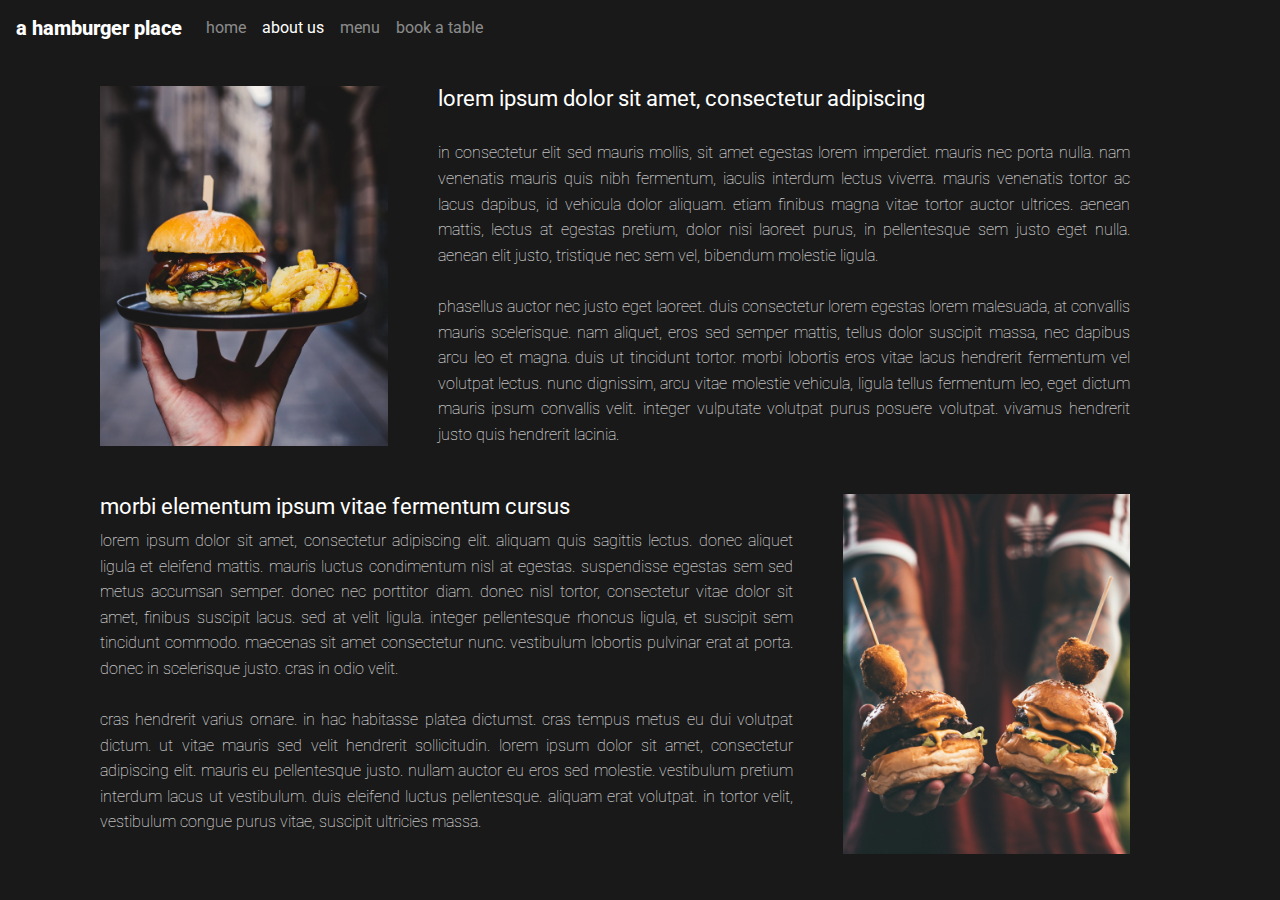
<file: about.html>
<!DOCTYPE html>

<html lang="en">

<head>
  <link href="https://stackpath.bootstrapcdn.com/bootstrap/4.5.0/css/bootstrap.min.css" rel="stylesheet">
  <link href="css/about_style.css" rel="stylesheet">
  <link rel="shortcut icon" type="image/png" href="img/burger.png"/>
  <link rel="stylesheet" href="https://cdnjs.cloudflare.com/ajax/libs/animate.css/4.0.0/animate.min.css"/>
  <meta content="width=device-width, initial-scale=1" name="viewport" />
  <title>a hamburger place</title>
</head>

<body>
  <nav class="navbar navbar-expand-lg navbar-light">
    <a class="navbar-brand text-white" href="index.html">a hamburger place</a>
    <button class="navbar-toggler" type="button" data-toggle="collapse" data-target="#navbarTogglerDemo01"
      aria-controls="navbarTogglerDemo01" aria-expanded="false" aria-label="Toggle navigation">
      <span class="navbar-toggler-icon" style="filter: invert(100%);"></span>
    </button>
    <div class="collapse navbar-collapse" id="navbarTogglerDemo01">
      <ul class="navbar-nav mr-auto mt-2 mt-lg-0">
        <li class="nav-item">
          <a class="nav-link text-white-50" href="index.html">Home</a>
        </li>
        <li class="nav-item active">
          <a class="nav-link text-white" href="about.html">About us<span class="sr-only">(current)</span></a>
        </li>
        <li class="nav-item">
          <a class="nav-link text-white-50" href="menu.html">Menu</a>
        </li>
        <li class="nav-item">
          <a class="nav-link text-white-50" href="book.html">Book a table</a>
        </li>
      </ul>
    </div>
  </nav>

  <div class="content">
    <div class="text-content-1">
      <img src="img/about1.webp" id="first-image" alt="Photo of a hamburger with fries" class="animate__animated animate__fadeIn animate__fast">
      <div class="text">
        <h1 id="first-title" class="animate__animated animate__fadeIn animate__slow">Lorem ipsum dolor sit amet, consectetur adipiscing</h1>
        <p id="first-paragraph" class="animate__animated animate__fadeIn animate__slower">In consectetur elit sed mauris mollis, sit amet egestas lorem imperdiet. Mauris nec
          porta nulla. Nam
          venenatis
          mauris quis nibh fermentum, iaculis interdum
          lectus viverra. Mauris venenatis tortor ac lacus dapibus, id vehicula dolor aliquam. Etiam finibus magna vitae
          tortor auctor ultrices. Aenean mattis, lectus at
          egestas pretium, dolor nisi laoreet purus, in pellentesque sem justo eget nulla. Aenean elit justo, tristique
          nec
          sem vel, bibendum molestie ligula.</br></br>

          Phasellus auctor nec justo eget laoreet. Duis consectetur lorem egestas lorem malesuada, at convallis mauris
          scelerisque. Nam aliquet, eros sed semper mattis,
          tellus dolor suscipit massa, nec dapibus arcu leo et magna. Duis ut tincidunt tortor. Morbi lobortis eros
          vitae
          lacus hendrerit fermentum vel volutpat lectus.
          Nunc dignissim, arcu vitae molestie vehicula, ligula tellus fermentum leo, eget dictum mauris ipsum convallis
          velit.
          Integer vulputate volutpat purus posuere
          volutpat. Vivamus hendrerit justo quis hendrerit lacinia.</p>
      </div>
    </div>
    <div class="text-content-2">
      <img src="img/about2.webp" id="second-image" alt="Photo of two hamburgers" class="animate__animated animate__fadeIn animate__fast">
      <div class="text">
        <h1 id="second-title" class="animate__animated animate__fadeIn animate__slow">Morbi elementum ipsum vitae fermentum cursus</h1>
        <p id="second-paragraph" class="animate__animated animate__fadeIn animate__slower">Lorem ipsum dolor sit amet, consectetur adipiscing elit. Aliquam quis sagittis lectus.
          Donec aliquet ligula et eleifend mattis. Mauris luctus condimentum nisl
          at egestas. Suspendisse egestas sem sed metus accumsan semper. Donec nec porttitor diam. Donec nisl tortor,
          consectetur vitae dolor sit amet, finibus suscipit
          lacus.
          Sed at velit ligula. Integer pellentesque rhoncus ligula, et suscipit sem tincidunt commodo. Maecenas sit amet
          consectetur nunc. Vestibulum lobortis pulvinar erat
          at porta. Donec in scelerisque justo. Cras in odio velit.</br></br>

          Cras hendrerit varius ornare. In hac habitasse platea dictumst. Cras tempus metus eu dui volutpat
          dictum. Ut
          vitae mauris sed velit hendrerit sollicitudin.
          Lorem ipsum dolor sit amet, consectetur adipiscing elit. Mauris eu pellentesque justo. Nullam auctor eu eros
          sed molestie. Vestibulum pretium interdum lacus ut vestibulum. Duis eleifend luctus pellentesque. Aliquam erat
          volutpat.
          In tortor velit, vestibulum congue purus vitae, suscipit ultricies massa. </p>
      </div>
    </div>
  </div>

  <script src="https://code.jquery.com/jquery-3.5.1.slim.min.js"
    integrity="sha384-DfXdz2htPH0lsSSs5nCTpuj/zy4C+OGpamoFVy38MVBnE+IbbVYUew+OrCXaRkfj" crossorigin="anonymous">
  </script>
  <script src="https://cdn.jsdelivr.net/npm/popper.js@1.16.1/dist/umd/popper.min.js"
    integrity="sha384-9/reFTGAW83EW2RDu2S0VKaIzap3H66lZH81PoYlFhbGU+6BZp6G7niu735Sk7lN" crossorigin="anonymous">
  </script>
  <script src="https://stackpath.bootstrapcdn.com/bootstrap/4.5.2/js/bootstrap.min.js"
    integrity="sha384-B4gt1jrGC7Jh4AgTPSdUtOBvfO8shuf57BaghqFfPlYxofvL8/KUEfYiJOMMV+rV" crossorigin="anonymous">
  </script>
</body>

</html>
</file>
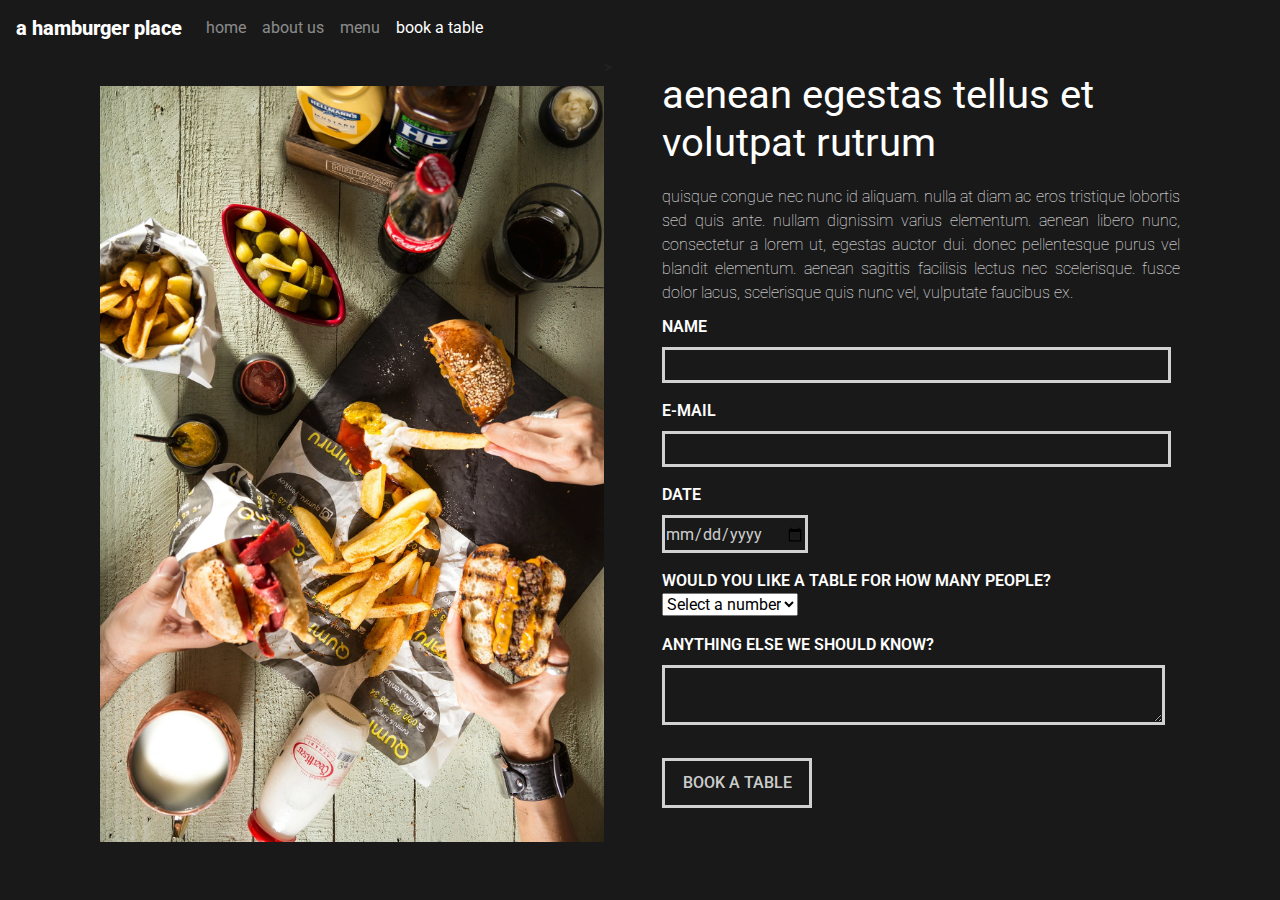
<file: book.html>
<!DOCTYPE html>

<html lang="en">

<head>
  <link href="https://stackpath.bootstrapcdn.com/bootstrap/4.5.0/css/bootstrap.min.css" rel="stylesheet">
  <link href="css/book_style.css" rel="stylesheet">
  <link rel="shortcut icon" type="image/png" href="img/burger.png" />
  <link rel="stylesheet" href="https://cdnjs.cloudflare.com/ajax/libs/animate.css/4.0.0/animate.min.css"/>
  <meta content="width=device-width, initial-scale=1" name="viewport" />
  <title>a hamburger place</title>
</head>

<body>
  <nav class="navbar navbar-expand-lg navbar-light">
    <a class="navbar-brand text-white" href="index.html">a hamburger place</a>
    <button class="navbar-toggler" type="button" data-toggle="collapse" data-target="#navbarTogglerDemo01"
      aria-controls="navbarTogglerDemo01" aria-expanded="false" aria-label="Toggle navigation">
      <span class="navbar-toggler-icon" style="filter: invert(100%);"></span>
    </button>
    <div class="collapse navbar-collapse" id="navbarTogglerDemo01">
      <ul class="navbar-nav mr-auto mt-2 mt-lg-0">
        <li class="nav-item">
          <a class="nav-link text-white-50" href="index.html">Home</a>
        </li>
        <li class="nav-item">
          <a class="nav-link text-white-50" href="about.html">About us</a>
        </li>
        <li class="nav-item">
          <a class="nav-link text-white-50" href="menu.html">Menu</a>
        </li>
        <li class="nav-item active">
          <a class="nav-link text-white" href="book.html">Book a table<span class="sr-only">(current)</span></a>
        </li>
      </ul>
    </div>
  </nav>
  <div class="reservation-content">
    <img src="img/book.webp" alt="A table full of people eating hamburgers" class="animate__animated animate__fadeIn animate__slow">>
    <div class="reservation-text animate__animated animate__fadeIn animate__slow">
      <h1>Aenean egestas tellus et volutpat rutrum</h1>
      <p id="text-content">Quisque congue nec nunc id aliquam. Nulla at diam ac eros tristique lobortis sed quis ante.
        Nullam dignissim varius elementum. Aenean libero nunc, consectetur a lorem ut, egestas auctor dui. Donec
        pellentesque purus vel blandit elementum. Aenean sagittis
        facilisis lectus nec scelerisque. Fusce dolor lacus, scelerisque quis nunc vel, vulputate faucibus ex.</p>

      <form class="animate__animated animate__fadeIn animate__slow animate__delay-1s">
        <div class="form-group">
          <label id="name-label" for="name">Name</label></br>
          <input name="name" type="text" id="name">
        </div>

        <div class="form-group">
          <label id="email-label" for="email">E-mail</label></br>
          <input name="email" type="email" id="email">
        </div>

        <div class="form-group">
          <label for="date">Date</label></br>
          <input type="date" name="date" id="date">
        </div>

        <div class="form-group">
          <label id="table-label">Would you like a table for how many people?</label>
          <select name="table" required>
            <option disabled selected value>Select a number</option>
            <option value="2">2</option>
            <option value="3">3</option>
            <option value="4">4</option>
            <option value="5">5</option>
            <option value="6+">6 or more</option>
          </select>
        </div>

        <div class="form-group">
          <label>Anything else we should know?</label></br>
          <textarea name="comment">
          </textarea>
        </div>
      </form>

      <button type="submit" id="book" onclick="validate()">Book a table</button>
    </div>
  </div>

  <script src="js/book_js.js" type="text/javascript"></script>
  <script src="https://code.jquery.com/jquery-3.5.1.slim.min.js"
    integrity="sha384-DfXdz2htPH0lsSSs5nCTpuj/zy4C+OGpamoFVy38MVBnE+IbbVYUew+OrCXaRkfj" crossorigin="anonymous">
  </script>
  <script src="https://cdn.jsdelivr.net/npm/popper.js@1.16.1/dist/umd/popper.min.js"
    integrity="sha384-9/reFTGAW83EW2RDu2S0VKaIzap3H66lZH81PoYlFhbGU+6BZp6G7niu735Sk7lN" crossorigin="anonymous">
  </script>
  <script src="https://stackpath.bootstrapcdn.com/bootstrap/4.5.2/js/bootstrap.min.js"
    integrity="sha384-B4gt1jrGC7Jh4AgTPSdUtOBvfO8shuf57BaghqFfPlYxofvL8/KUEfYiJOMMV+rV" crossorigin="anonymous">
  </script>
</body>

</html>
</file>
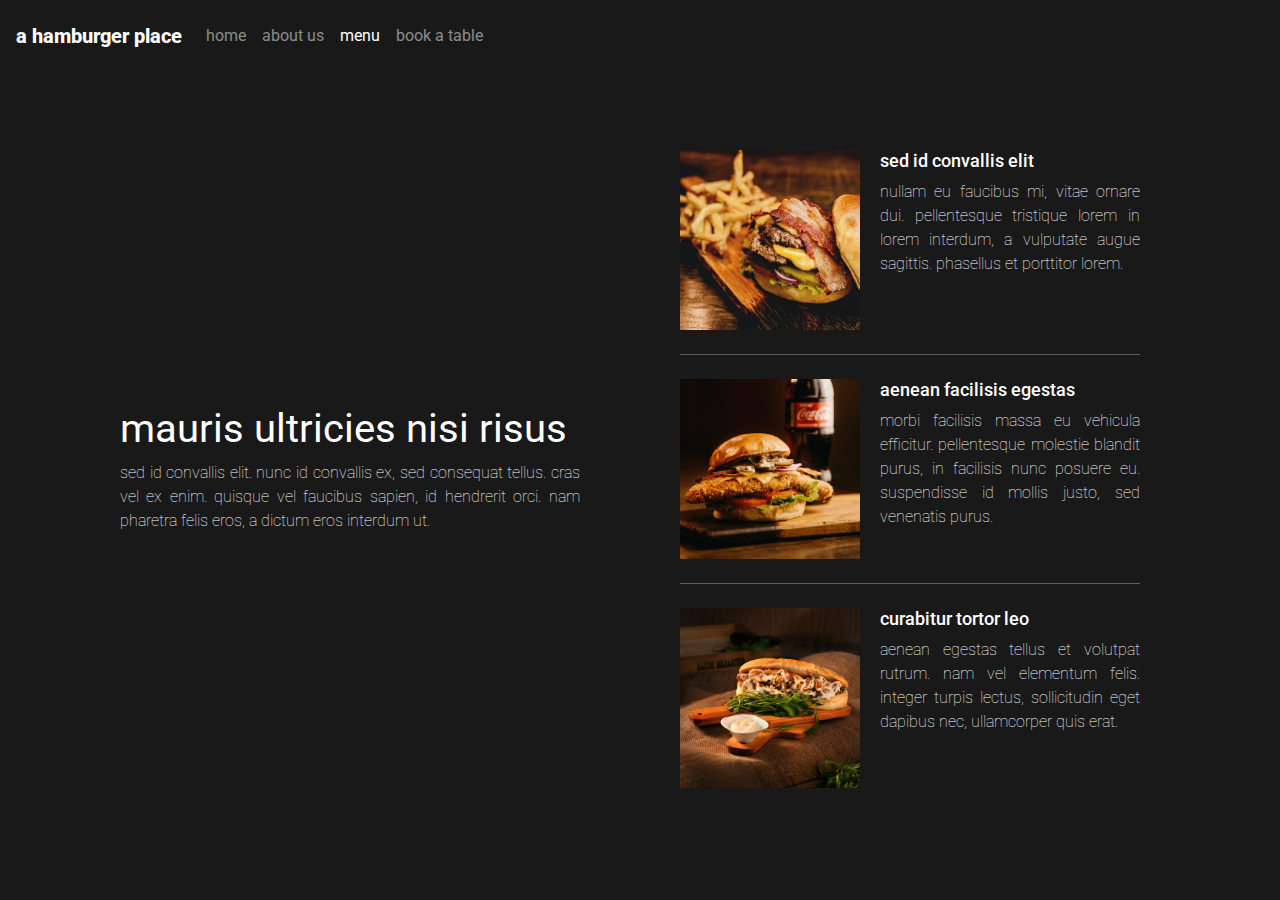
<file: menu.html>
<!DOCTYPE html>

<html lang="en">

<head>
  <link href="https://stackpath.bootstrapcdn.com/bootstrap/4.5.0/css/bootstrap.min.css" rel="stylesheet">
  <link href="css/menu_style.css" rel="stylesheet">
  <link rel="shortcut icon" type="image/png" href="img/burger.png"/>
  <link rel="stylesheet" href="https://cdnjs.cloudflare.com/ajax/libs/animate.css/4.0.0/animate.min.css"/>
  <meta content="width=device-width, initial-scale=1" name="viewport" />
  <title>a hamburger place</title>
</head>

<body>
  <nav class="navbar navbar-expand-lg navbar-light">
    <a class="navbar-brand text-white" href="index.html">a hamburger place</a>
    <button class="navbar-toggler" type="button" data-toggle="collapse" data-target="#navbarTogglerDemo01"
      aria-controls="navbarTogglerDemo01" aria-expanded="false" aria-label="Toggle navigation">
      <span class="navbar-toggler-icon" style="filter: invert(100%);"></span>
    </button>
    <div class="collapse navbar-collapse" id="navbarTogglerDemo01">
      <ul class="navbar-nav mr-auto mt-2 mt-lg-0">
        <li class="nav-item">
          <a class="nav-link text-white-50" href="index.html">Home</a>
        </li>
        <li class="nav-item">
          <a class="nav-link text-white-50" href="about.html">About us</a>
        </li>
        <li class="nav-item active">
          <a class="nav-link text-white" href="menu.html">Menu<span class="sr-only">(current)</span></a>
        </li>
        <li class="nav-item">
          <a class="nav-link text-white-50" href="book.html">Book a table</a>
        </li>
      </ul>
    </div>
  </nav>

  <div class="box-content">
    <div class="menu-description animate__animated animate__fadeIn animate__fast">
      <h1>Mauris ultricies nisi risus</h1>
      <p>Sed id convallis elit. Nunc id convallis ex, sed consequat tellus. Cras vel ex enim. Quisque vel faucibus
        sapien,
        id hendrerit orci. Nam pharetra felis eros,
        a dictum eros interdum ut. </p>
    </div>

    <div class="menu-list">
      <ul>
        <li class="animate__animated animate__fadeIn animate__slow">
          <img src="img/menu1.webp" alt="" class="menu-photo">
          <div class="hamburger-details">
            <h2>Sed id convallis elit</h2>
            <p>Nullam eu faucibus mi, vitae ornare dui. Pellentesque tristique lorem in lorem interdum, a vulputate
              augue
              sagittis. Phasellus et porttitor lorem.</p>
          </div>
        </li>
        <hr class="solid animate__animated animate__fadeIn animate__slow animate__delay-1s">
        <li class="animate__animated animate__fadeIn animate__slow animate__delay-1s">
          <img src="img/menu2.webp" alt="" class="menu-photo">
          <div class="hamburger-details">
            <h2>Aenean facilisis egestas</h2>
            <p>Morbi facilisis massa eu vehicula efficitur. Pellentesque molestie blandit purus, in facilisis nunc
              posuere
              eu.
              Suspendisse id mollis justo, sed venenatis purus.</p>
          </div>
        </li>
        <hr class="solid animate__animated animate__fadeIn animate__slow animate__delay-2s">
        <li class="animate__animated animate__fadeIn animate__slow animate__delay-2s">
          <img src="img/menu3.webp" alt="" class="menu-photo">
          <div class="hamburger-details">
            <h2>Curabitur tortor leo</h2>
            <p>Aenean egestas tellus et volutpat rutrum. Nam vel elementum felis. Integer turpis lectus, sollicitudin
              eget
              dapibus nec, ullamcorper quis erat.</p>
          </div>
        </li>
      </ul>
    </div>
  </div>

  <script src="https://code.jquery.com/jquery-3.5.1.slim.min.js"
    integrity="sha384-DfXdz2htPH0lsSSs5nCTpuj/zy4C+OGpamoFVy38MVBnE+IbbVYUew+OrCXaRkfj" crossorigin="anonymous">
  </script>
  <script src="https://cdn.jsdelivr.net/npm/popper.js@1.16.1/dist/umd/popper.min.js"
    integrity="sha384-9/reFTGAW83EW2RDu2S0VKaIzap3H66lZH81PoYlFhbGU+6BZp6G7niu735Sk7lN" crossorigin="anonymous">
  </script>
  <script src="https://stackpath.bootstrapcdn.com/bootstrap/4.5.2/js/bootstrap.min.js"
    integrity="sha384-B4gt1jrGC7Jh4AgTPSdUtOBvfO8shuf57BaghqFfPlYxofvL8/KUEfYiJOMMV+rV" crossorigin="anonymous">
  </script>
</body>

</html>
</file>
<file: css/about_style.css>
@import url('https://fonts.googleapis.com/css2?family=Roboto:wght@100;300;400;500;700;900&display=swap');

body {
    background-color: rgb(25, 25, 25);
}

nav {
    font-family: 'Roboto', sans-serif;
}

nav span {
    font-weight: 700;
}

.navbar-brand {
    font-family: 'Roboto', sans-serif;
    font-weight: 800;
}

#navbarNav {
    display: -webkit-box;
    display: -ms-flexbox;
    display: flex;
    -webkit-box-pack: end;
        -ms-flex-pack: end;
            justify-content: flex-end;
}

.nav-item {
    text-transform: lowercase;
}

.content {
    display: -webkit-box;
    display: -ms-flexbox;
    display: flex;
    -webkit-box-orient: vertical;
    -webkit-box-direction: normal;
        -ms-flex-direction: column;
            flex-direction: column;
}

.text-content-1 {
    display: -webkit-box;
    display: -ms-flexbox;
    display: flex;
    -webkit-box-orient: horizontal;
    -webkit-box-direction: normal;
        -ms-flex-direction: row;
            flex-direction: row;
}

.text-content-2 {
    display: -webkit-box;
    display: -ms-flexbox;
    display: flex;
    -webkit-box-orient: horizontal;
    -webkit-box-direction: reverse;
        -ms-flex-direction: row-reverse;
            flex-direction: row-reverse;
}

.text {
    font-family: 'Roboto', sans-serif;
    text-transform: lowercase;
}

#first-image {
    max-height: 40vh;
    margin: 30px 0px 0px 100px;
}

#first-title {
    font-size: 22px;
    font-weight: 400;
    color: rgb(255, 255, 255);
    padding: 30px 150px 20px 50px;
}

#first-paragraph {
    font-weight: 100;
    text-align: justify;
    color: rgb(255, 255, 255);
    padding: 0px 150px 0px 50px;
    line-height: 1.6em;
}

#second-image {
    max-height: 40vh;
    margin: 30px 150px 0px 0px;
}

#second-title {
    font-size: 22px;
    font-weight: 400;
    color: rgb(255, 255, 255);
    padding: 30px 50px 0px 100px;
}

#second-paragraph {
    font-weight: 100;
    text-align: justify;
    color: rgb(255, 255, 255);
    padding: 0px 50px 0px 100px;
    line-height: 1.6em;
}

#second-text-block {
    margin: 60px 0px 0px 100px;
}

#book {
    font-family: 'Roboto', sans-serif;
    font-weight: 500;
    text-transform: uppercase;
    color: rgb(255, 255, 255, .8);
    background-color: transparent;
    border: 3px solid rgb(255, 255, 255, .8);
    padding: 7px;
    margin: 0px 0px 0px 220px;
    -webkit-transition-duration: .4s;
         -o-transition-duration: .4s;
            transition-duration: .4s;
}

#book:hover {
    border: 3px solid rgb(255, 255, 255, .4);
    color: rgb(255, 255, 255, .4);
    -webkit-transition-duration: .4s;
         -o-transition-duration: .4s;
            transition-duration: .4s;
}

@media (max-width: 900px) {

    .text-content-1, .text-content-2 {
        -webkit-box-align: center;
            -ms-flex-align: center;
                align-items: center;
        -webkit-box-pack: center;
            -ms-flex-pack: center;
                justify-content: center;
        -webkit-box-orient: vertical;
        -webkit-box-direction: normal;
            -ms-flex-direction: column;
                flex-direction: column;
    }

    #first-image, #second-image {
        max-width: 90vw;
        max-height: 100vh;
        margin: 30px 0px 0px 0px;
    }
    
    #first-title, #second-title {
        padding: 20px 0px 0px 0px;
        text-align: center;
    }
    
    #first-paragraph, #second-paragraph {
        text-align: justify;
        width: 80vw;
        margin: auto;
        padding: 0px 0px 20px 0px;
    }
}
</file>
<file: css/book_style.css>
@import url('https://fonts.googleapis.com/css2?family=Roboto:wght@100;300;400;500;700;900&display=swap');

body {
    background-color: rgb(25, 25, 25);
}

nav {
    font-family: 'Roboto', sans-serif;
}

nav span {
    font-weight: 700;
}

.navbar-brand {
    font-family: 'Roboto', sans-serif;
    font-weight: 800;
}

#navbarNav {
    display: -webkit-box;
    display: -ms-flexbox;
    display: flex;
    -webkit-box-pack: end;
        -ms-flex-pack: end;
            justify-content: flex-end;
}

.nav-item {
    text-transform: lowercase;
}

img {
    margin: 30px 0px 0px 100px;
    max-height: 84vh;
}

.reservation-content {
    display: -webkit-box;
    display: -ms-flexbox;
    display: flex;
    -webkit-box-orient: horizontal;
    -webkit-box-direction: normal;
        -ms-flex-direction: row;
            flex-direction: row;
}

.reservation-text {
    display: -webkit-box;
    display: -ms-flexbox;
    display: flex;
    -webkit-box-orient: vertical;
    -webkit-box-direction: normal;
        -ms-flex-direction: column;
            flex-direction: column;
    padding: 15px 100px 0px 50px;
}

.diet-flex-box {
    display: -webkit-box;
    display: -ms-flexbox;
    display: flex;
    -webkit-box-orient: horizontal;
    -webkit-box-direction: normal;
        -ms-flex-direction: row;
            flex-direction: row;
}

h1 {
    font-family: 'Roboto', sans-serif;
    font-weight: 400;
    color: rgb(255, 255, 255);
    text-transform: lowercase;
}

#text-content {
    font-family: 'Roboto', sans-serif;
    font-weight: 100;
    text-align: justify;
    color: rgb(255, 255, 255);
    text-transform: lowercase;
    padding: 10px 0px 0px 0px;
    margin-bottom: 10px;
}

label {
    font-family: 'Roboto', sans-serif;
    font-weight: 600;
    text-transform: uppercase;
    color: rgb(255, 255, 255);
}

#table-label {
    margin: 0px 10px 0px 0px;
}

input, textarea {
    color: rgb(255, 255, 255, .8);
    background-color: transparent;
    border: 3px solid rgb(255, 255, 255, .8);
    padding: 4px 300px 2px 0px;
}

#date {
    padding: 4px 0px 2px 0px;
}

#book {
    font-family: 'Roboto', sans-serif;
    font-weight: 500;
    text-transform: uppercase;
    color: rgb(255, 255, 255, .8);
    background-color: transparent;
    border: 3px solid rgb(255, 255, 255, .8);
    width: 150px;
    padding: 10px;
    margin: 10px 0px 0px 0px;
    -webkit-transition-duration: .4s;
         -o-transition-duration: .4s;
            transition-duration: .4s;
}

#book:hover {
    border: 3px solid rgb(255, 255, 255, .4);
    color: rgb(255, 255, 255, .4);
    -webkit-transition-duration: .4s;
         -o-transition-duration: .4s;
            transition-duration: .4s;
}

@media (max-width: 900px) {
    .reservation-content {
        -webkit-box-orient: vertical;
        -webkit-box-direction: normal;
            -ms-flex-direction: column;
                flex-direction: column;
        -webkit-box-pack: center;
            -ms-flex-pack: center;
                justify-content: center;
        -webkit-box-align: center;
            -ms-flex-align: center;
                align-items: center;
        padding: 30px 0px 0px 0px;
    }

    .reservation-content img {
        margin: 0;
        max-width: 80vw;
    }

    .reservation-text {
        padding: 0px 0px 0px 0px;
        max-width: 80vw;
    }

    .reservation-text h1 {
        text-align: center;
        margin: 20px 0px 0px 0px;
    }

    form {
        max-width: 80vw;
        margin: 20px 0px 0px 0px;
    }

    input, textarea {
        width: 80vw;
    }

    #book {
        margin: 10px 0px 30px 0px;
    }
}
</file>
<file: css/menu_style.css>
@import url('https://fonts.googleapis.com/css2?family=Roboto:wght@100;300;400;500;700;900&display=swap');

body {
    background-color: rgb(25, 25, 25);
    height: 100%;
    width: 100%;
}

html {
    height: 90%;
    width: 100%;
}

nav {
    font-family: 'Roboto', sans-serif;
}

nav span {
    font-weight: 700;
}

.navbar-brand {
    font-family: 'Roboto', sans-serif;
    font-weight: 800;
}

#navbarNav {
    display: -webkit-box;
    display: -ms-flexbox;
    display: flex;
    -webkit-box-pack: end;
        -ms-flex-pack: end;
            justify-content: flex-end;
}

.nav-item {
    text-transform: lowercase;
}

.box-content {
    display: -webkit-box;
    display: -ms-flexbox;
    display: flex;
    -webkit-box-orient: horizontal;
    -webkit-box-direction: normal;
        -ms-flex-direction: row;
            flex-direction: row;
    -webkit-box-align: center;
        -ms-flex-align: center;
            align-items: center;
    -webkit-box-pack: center;
        -ms-flex-pack: center;
            justify-content: center;
    height: 100%;
    width: 100%;
}

.menu-description {
    display: -webkit-box;
    display: -ms-flexbox;
    display: flex;
    -webkit-box-align: start;
        -ms-flex-align: start;
            align-items: flex-start;
    -webkit-box-pack: center;
        -ms-flex-pack: center;
            justify-content: center;
    -webkit-box-orient: vertical;
    -webkit-box-direction: normal;
        -ms-flex-direction: column;
            flex-direction: column;
    padding: 0px 0px 0px 120px;
}

.menu-list {
    padding: 0px 140px 0px 60px;
}

h1 {
    font-family: 'Roboto', sans-serif;
    font-weight: 400;
    color: rgb(255, 255, 255);
    text-transform: lowercase;
}

p {
    font-family: 'Roboto', sans-serif;
    font-weight: 100;
    text-align: justify;
    color: rgb(255, 255, 255);
    text-transform: lowercase;
}

ul {
    list-style-type: none;
}

li {
    display: -webkit-box;
    display: -ms-flexbox;
    display: flex;
    -webkit-box-orient: horizontal;
    -webkit-box-direction: normal;
        -ms-flex-direction: row;
            flex-direction: row;
    padding: 8px 0px 8px 0px;
}

hr.solid {
    border-top: 1px solid rgb(255, 255, 255, .3);
}

.hamburger-details {
    display: -webkit-box;
    display: -ms-flexbox;
    display: flex;
    -webkit-box-orient: vertical;
    -webkit-box-direction: normal;
        -ms-flex-direction: column;
            flex-direction: column;
    padding: 0px 0px 0px 20px;
}

.menu-photo {
    max-height: 20vh;
}

ul li h2 {
    font-family: 'Roboto', sans-serif;
    font-weight: 500;
    color: rgb(255, 255, 255);
    text-transform: lowercase;
    font-size: 18px;
}

#book {
    font-family: 'Roboto', sans-serif;
    font-weight: 500;
    text-transform: uppercase;
    color: rgb(255, 255, 255, .8);
    background-color: transparent;
    border: 3px solid rgb(255, 255, 255, .8);
    padding: 7px;
    margin: 0px 0px 0px 220px;
    -webkit-transition-duration: .4s;
         -o-transition-duration: .4s;
            transition-duration: .4s;
}

#book:hover {
    border: 3px solid rgb(255, 255, 255, .4);
    color: rgb(255, 255, 255, .4);
    -webkit-transition-duration: .4s;
         -o-transition-duration: .4s;
            transition-duration: .4s;
}

@media (max-width: 900px) {

    .box-content {
        display: unset;
    }

    .menu-description {
        -webkit-box-align: center;
            -ms-flex-align: center;
                align-items: center;
        -webkit-box-pack: center;
            -ms-flex-pack: center;
                justify-content: center;
        padding: 30px 50px 0px 50px;
        margin: 0px 0px 30px 0px;
    }

    h1 {
        text-align: center;
    }

    .menu-list {
        padding: 0px;
    }

    .menu-photo {
        max-height: 15vh;
    }

    li {
        padding: 15px 50px 15px 0px;
    }
    
    hr.solid {
        margin: 0px 20px 0px 0px;
    }
}
</file>
